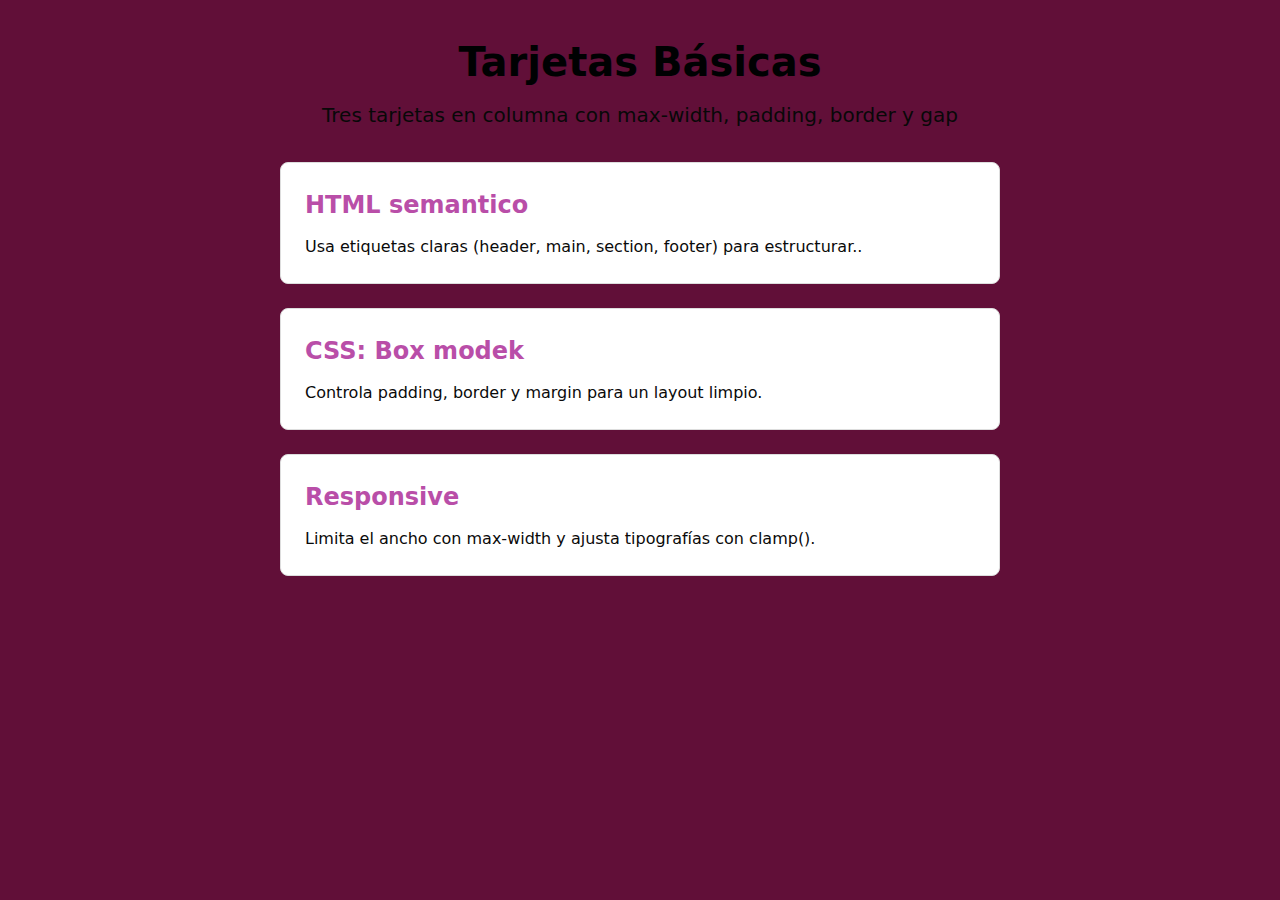
<file: index.html>
<!DOCTYPE html>
<html lang="es">
<head>
    <meta charset="UTF-8">
    <meta name="viewport" content="width=device-width, initial-scale=1.0">
    <title>Tarjetas Básicas</title>
    <link rel="stylesheet" href="style.css">
</head>
<body>
    <header>
        <h1>Tarjetas Básicas</h1>
        <p class="subtitle">Tres tarjetas en columna con max-width, padding, border y gap</p>
    </header>

    <main>
        <section class="cards">
            <article class="card">
                <h2>HTML semantico</h2>
                <p>Usa etiquetas claras (header, main, section, footer) para estructurar..</p>
            </article>
            
            <article class="card">
                <h2>CSS: Box modek </h2>
            <p>Controla padding, border y margin para un layout limpio.</p>
            </article>
            
            <article class="card">
                <h2>Responsive</h2>
                <p>Limita el ancho con max-width y ajusta tipografías con clamp().</p>
            </article>
        </section>
</body>
</html>
</file>
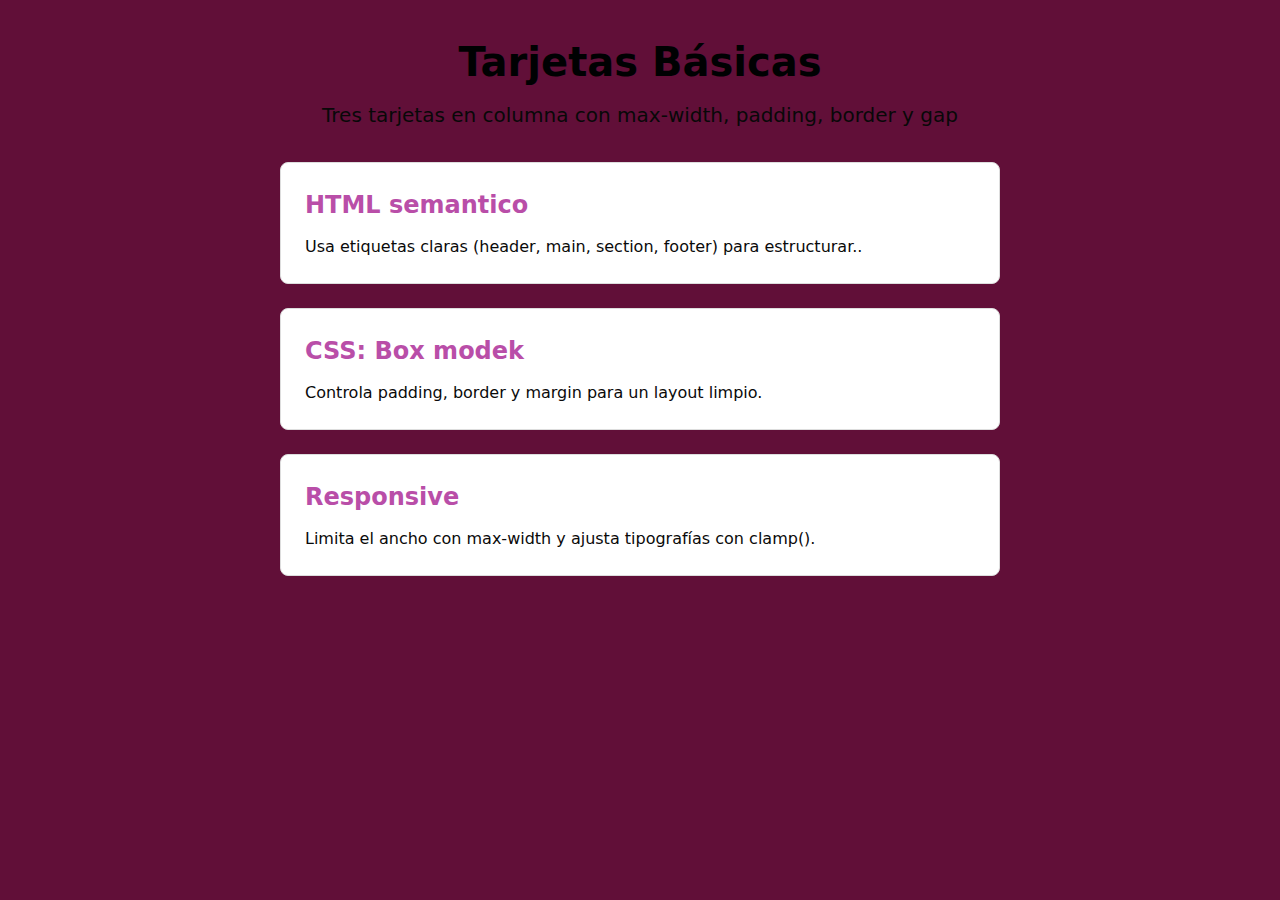
<file: ejemplo.html>
<!DOCTYPE html>
<html lang="es">
<head>
    <meta charset="UTF-8">
    <meta name="viewport" content="width=device-width, initial-scale=1.0">
    <title>Tarjetas Básicas</title>
    <link rel="stylesheet" href="style.css">
</head>
<body>
    <header>
        <h1>Tarjetas Básicas</h1>
        <p class="subtitle">Tres tarjetas en columna con max-width, padding, border y gap</p>
    </header>

    <main>
        <section class="cards">
            <article class="card">
                <h2>HTML semantico</h2>
                <p>Usa etiquetas claras (header, main, section, footer) para estructurar..</p>
            </article>
            
            <article class="card">
                <h2>CSS: Box modek </h2>
            <p>Controla padding, border y margin para un layout limpio.</p>
            </article>
            
            <article class="card">
                <h2>Responsive</h2>
                <p>Limita el ancho con max-width y ajusta tipografías con clamp().</p>
            </article>
        </section>
</body>
</html>
</file>
<file: style.css>
* {
            margin: 0;
            padding: 0;
            box-sizing: border-box;
        }

        body {
            font-family: system-ui, sans-serif;
            line-height: 1.5;
            color: #0c0a0a;
            background-color: #610f38;
            padding: 2rem 1rem;
        }

        header, main {
            max-width: 720px;
            margin-inline: auto;
        }

        header {
            text-align: center;
            margin-bottom: 2rem;
        }

        h1 {
            font-size: clamp(1.75rem, 4vw, 2.5rem);
            margin-bottom: 0.5rem;
            color: #000102;
        }

        .subtitle {
            font-size: clamp(1rem, 2.5vw, 1.25rem);
            color: #080808;
        }

        .cards {
            display: grid;
            gap: 1.5rem;
            margin-bottom: 2rem;
        }

        .card {
            padding: 1.5rem;
            border: 1px solid #ddd;
            border-radius: 8px;
            background-color: white;
        }

        .card h2 {
            font-size: clamp(1.25rem, 3vw, 1.5rem);
            margin-bottom: 0.75rem;
            color: #b94ea8;
        }

        .card p {
            color: #0a0a0a;
        }
</file>
